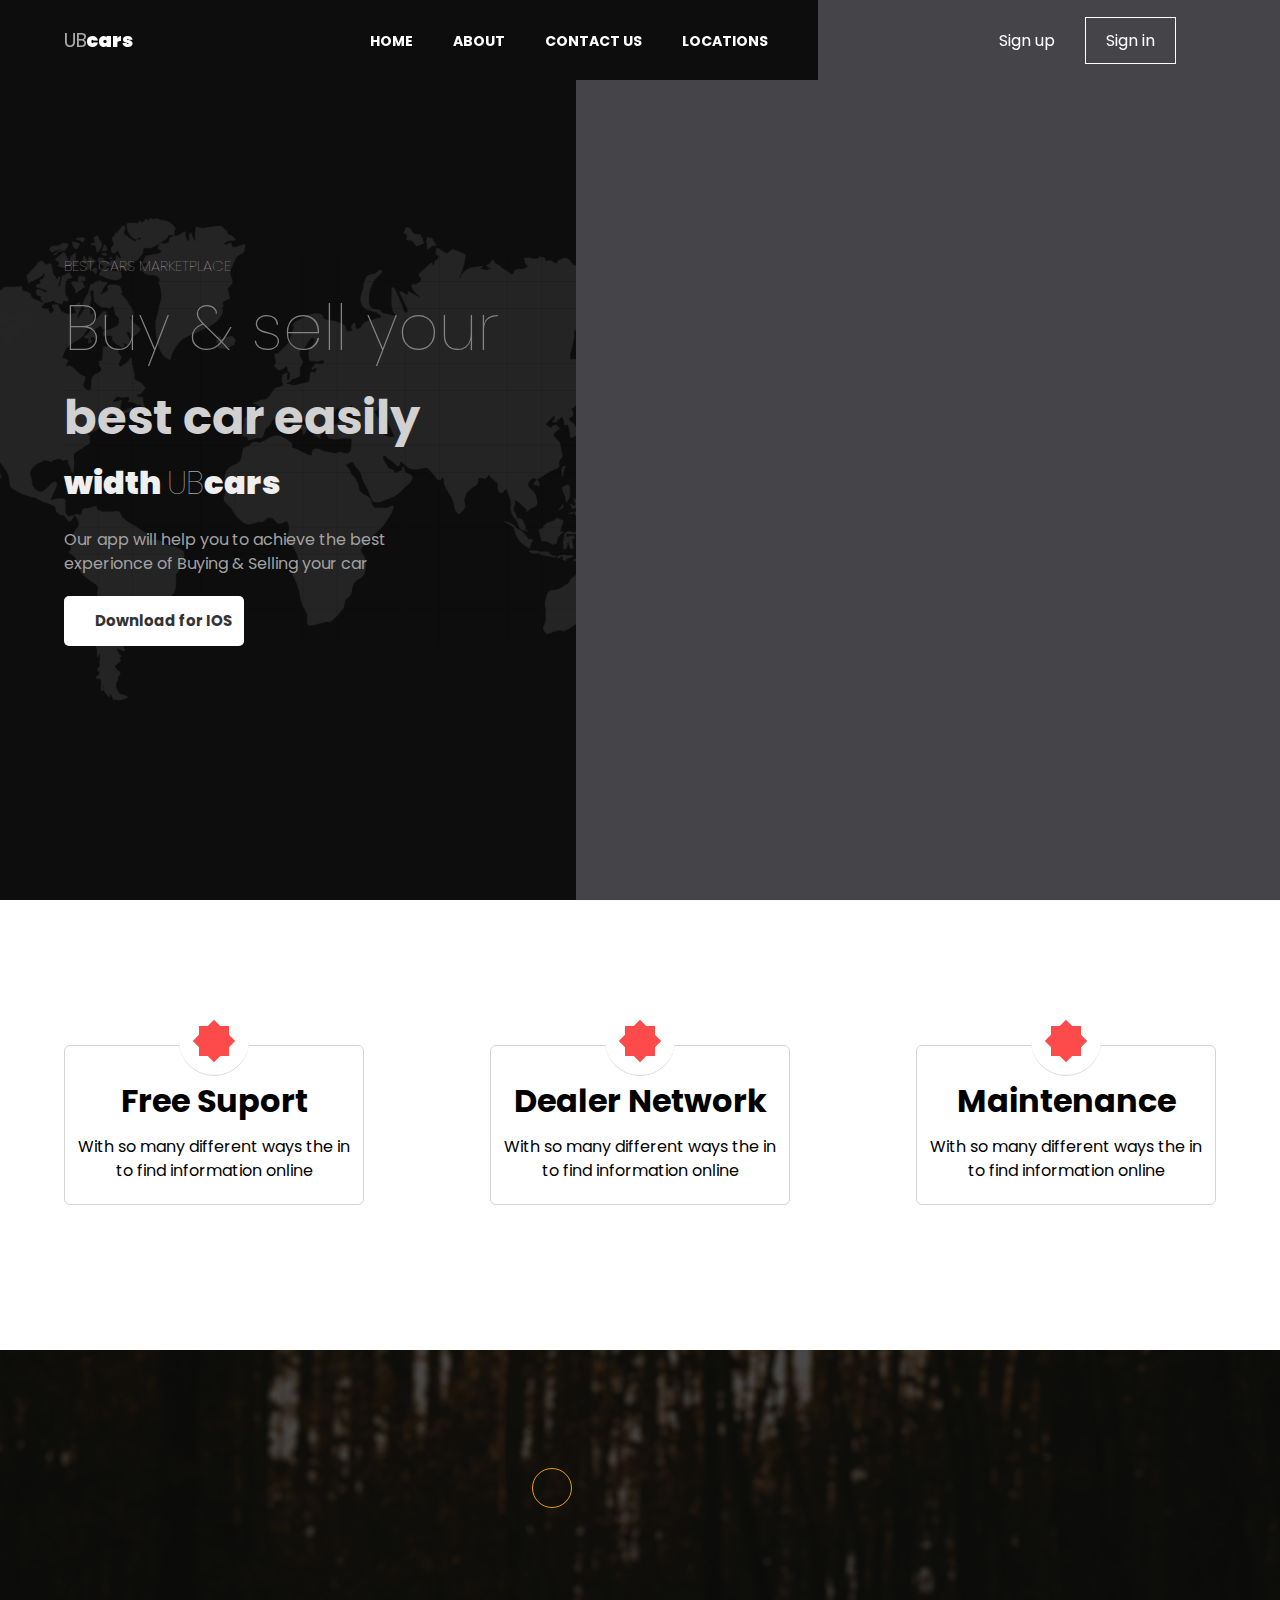
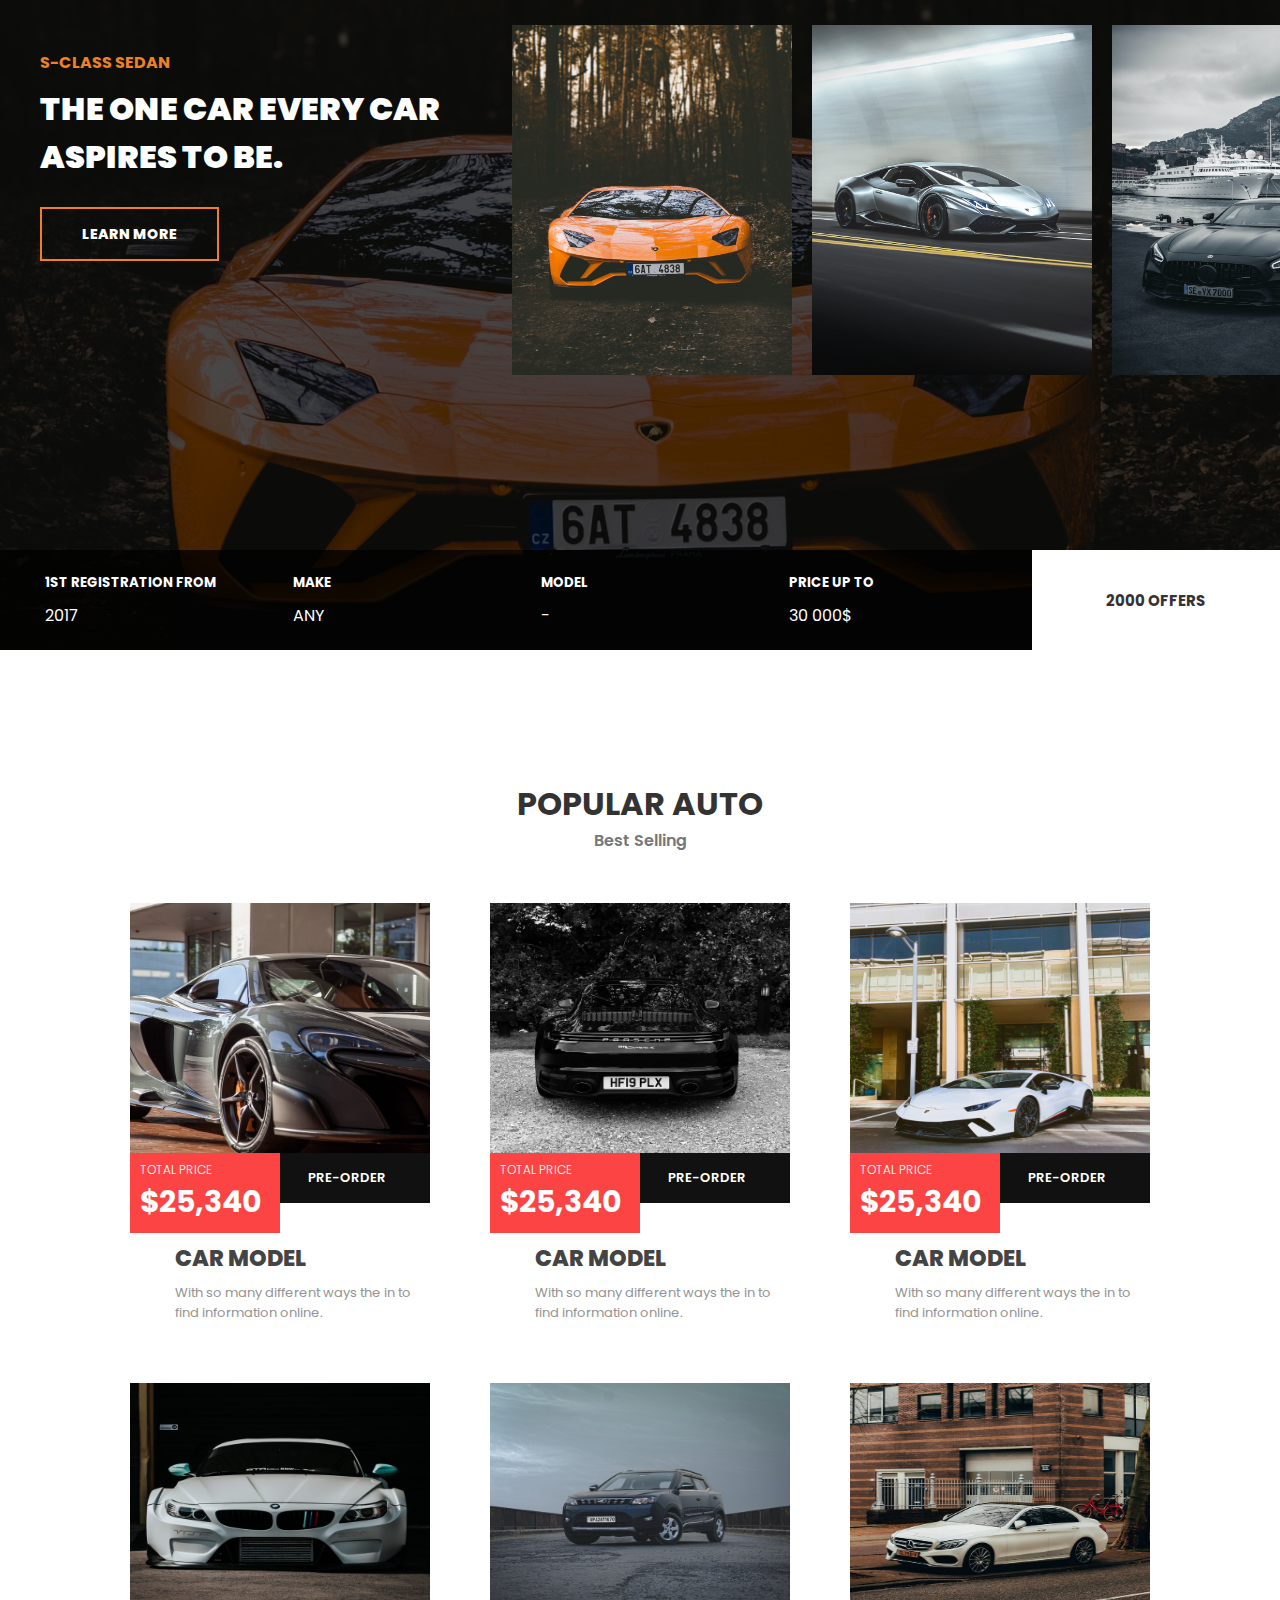
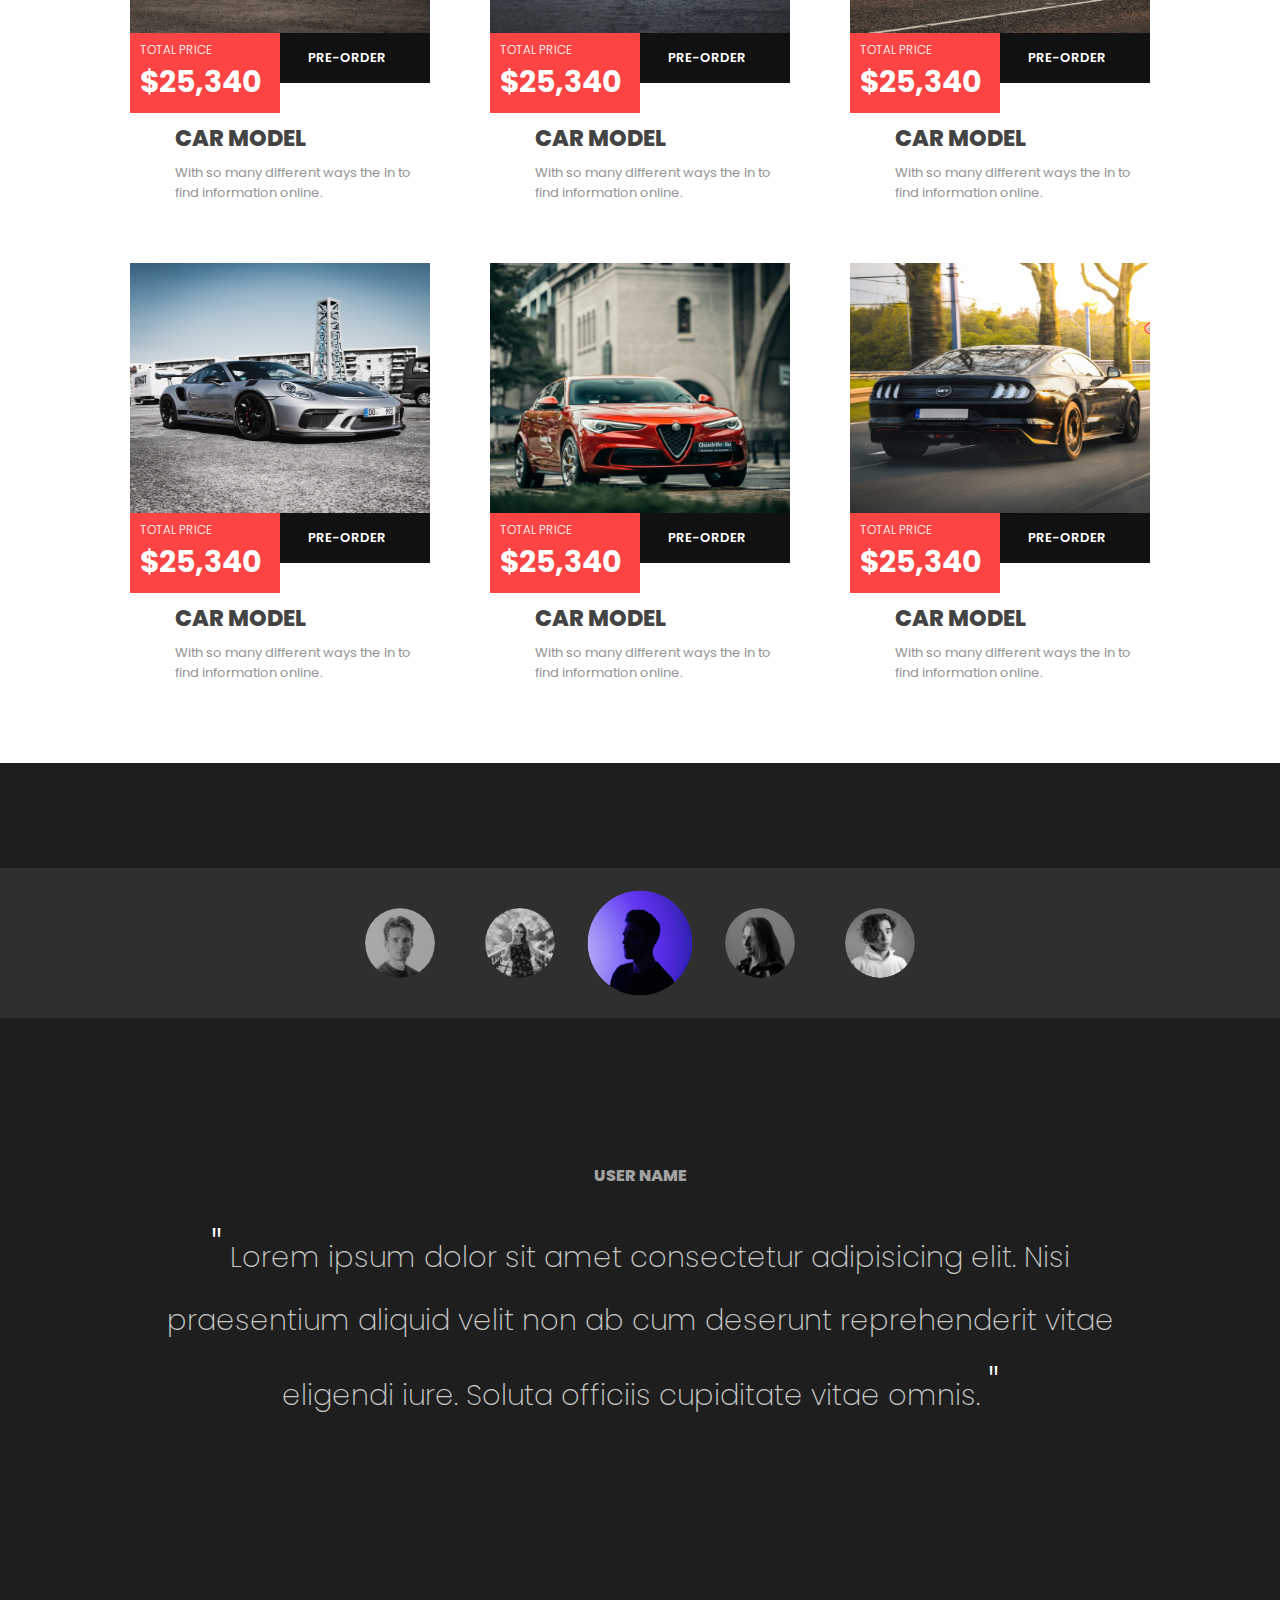
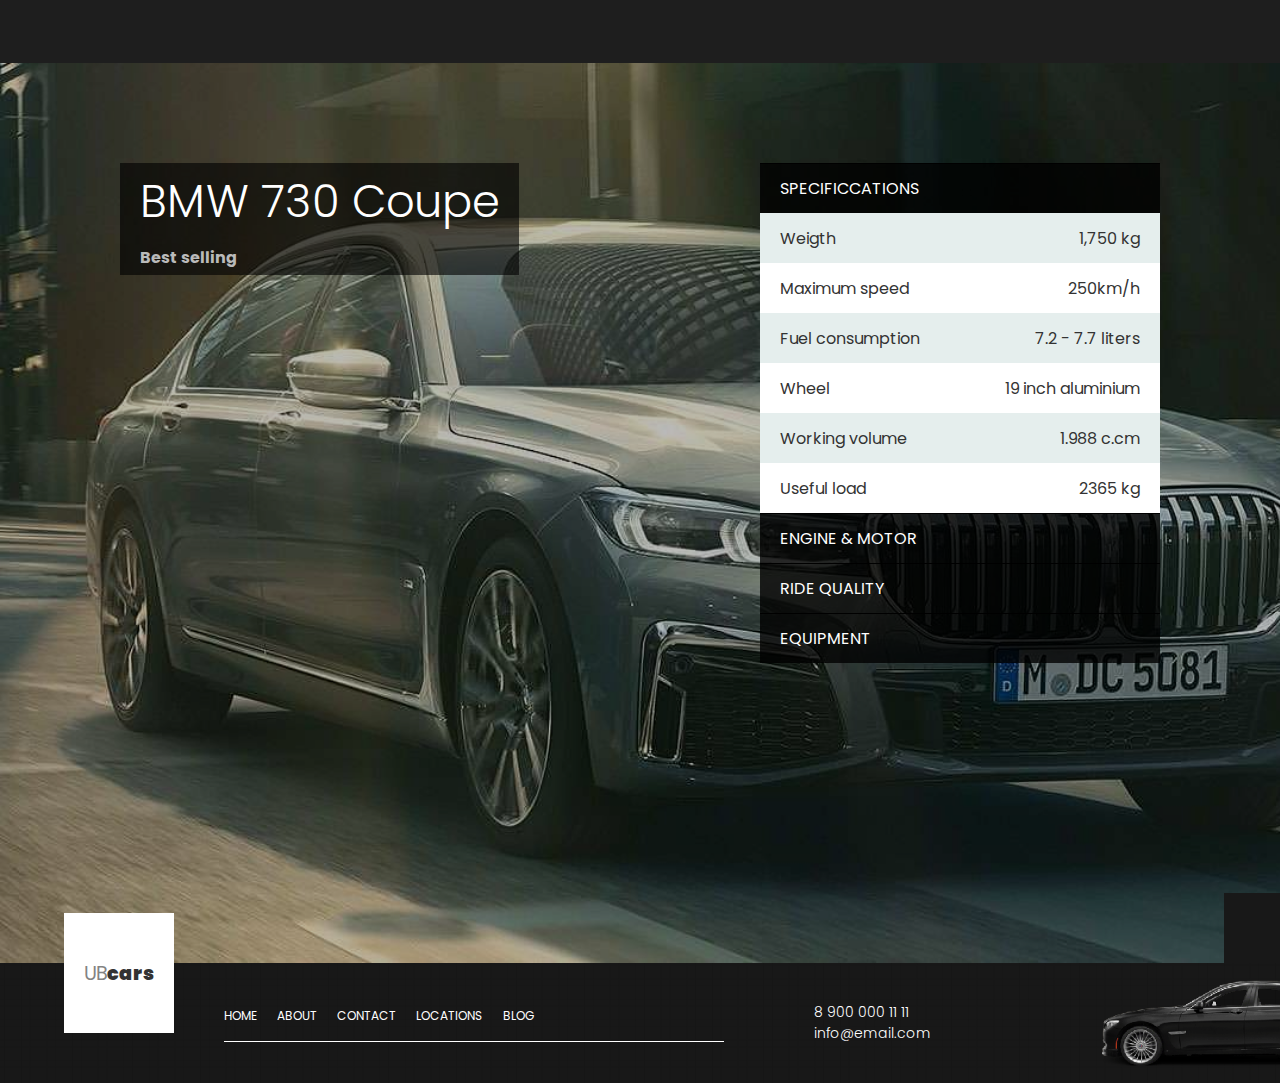
<file: index.html>
<!DOCTYPE html>
<html lang="en">

<head>
    <meta http-equiv="content-language" content="en">
    <meta charset="UTF-8">
    <meta name="viewport" content="width=device-width, initial-scale=1.0">
    <meta name="keywords" content="e-commerce, cars, firari, parts, totyota, lambo">
    <meta name="author" content="Hicham">
    <meta name="publisher" content="Hicham">
    <meta name="copyright" content="Hicham">
    <meta name="description" content="our website provides latest cars on market and their parts">
    <meta name="page-topic" content="cars">
    <meta name="page-type" content="e-commerce">
    <meta name="audience" content="Everyone">
    <meta name="robots" content="index, follow">
    <meta name="viewport" content="width=device-width, initial-scale=1.0">
    <meta http-equiv="X-UA-Compatible" content="IE=edge">
    <link rel="stylesheet" href="https://cdnjs.cloudflare.com/ajax/libs/font-awesome/6.1.1/css/all.min.css"
        integrity="sha512-KfkfwYDsLkIlwQp6LFnl8zNdLGxu9YAA1QvwINks4PhcElQSvqcyVLLD9aMhXd13uQjoXtEKNosOWaZqXgel0g=="
        crossorigin="anonymous" referrerpolicy="no-referrer" />
    <link rel="stylesheet" href="./css/style.css">
    <link rel="stylesheet" href="./css/js-css.css">
    <title>Document</title>
</head>

<body>
    <main>
        <header id="header" class="avoid">
            <nav>
                <div class="logo">
                    UB
                    <span>cars</span>
                </div>
                <ul>
                    <li><a href="">HOME</a></li>
                    <li><a href="">ABOUT</a></li>
                    <li><a href="">CONTACT US</a></li>
                    <li><a href="">LOCATIONS</a></li>
                </ul>

                <div class="acount">
                    <a href="">Sign up</a>
                    <a href="">Sign in</a>
                </div>
            </nav>
            <div class="left">
                <div class="wrp">
                    <h4>BEST CARS MARKETPLACE</h4>

                    <h1>
                        <span>Buy & sell your</span> <br>
                        <span>best car easily</span> <br>
                        <span>width <p style="display: inline; font-weight: 100; color: #a9a9a9;">UB</p>cars</span>
                    </h1>

                    <p>
                        Our app will help you to achieve the best <br>
                        experionce of Buying & Selling your car
                    </p>
                    <a href="">
                        <i class="fa-brands fa-app-store-ios"></i>
                        Download for IOS
                    </a>
                </div>
            </div>
            <div class="right">
                <iframe frameborder="0" allowfullscreen mozallowfullscreen="true" webkitallowfullscreen="true"
                    allow="autoplay; fullscreen; xr-spatial-tracking" xr-spatial-tracking
                    execution-while-out-of-viewport execution-while-not-rendered web-share
                    src="https://sketchfab.com/models/9f32690c423d49a7b536ec8ee97155a5/embed?autospin=1&autostart=1&preload=1">
                </iframe>
            </div>
        </header>

        <section id="us">
            <div class="content">
                <article>
                    <div class="circle">
                        <div class="done">
                            <i class="fa-solid fa-check"></i>
                        </div>
                    </div>
                    <h1>Free Suport</h1>
                    <p>
                        With so many different ways the in <br>
                        to find information online
                    </p>
                </article>
                <article>
                    <div class="circle">
                        <div class="done">
                            <i class="fa-solid fa-check"></i>
                        </div>
                    </div>
                    <h1>Dealer Network</h1>
                    <p>
                        With so many different ways the in <br>
                        to find information online
                    </p>
                </article>
                <article>
                    <div class="circle">
                        <div class="done">
                            <i class="fa-solid fa-check"></i>
                        </div>
                    </div>
                    <h1>Maintenance</h1>
                    <p>
                        With so many different ways the in <br>
                        to find information online
                    </p>
                </article>
            </div>
        </section>


        <section id="carCarocile">
            <div class="btns">
                <button id="left">
                    <i class="fa-solid fa-caret-left"></i>
                </button>
            </div>
            <div class="content">
                <h4>S-CLASS SEDAN</h4>
                <h1>THE ONE CAR EVERY CAR <br> ASPIRES TO BE.</h1>
                <a href="">
                    LEARN MORE <i class="fa-solid fa-caret-right"></i>
                </a>
            </div>
            <div class="carosile">
                <div class="">
                    <img src="./imgs/c0.jpg" alt="">
                </div>
                <div class="">
                    <img src="./imgs/c1.jpg" alt="">
                </div>
                <div class="">
                    <img src="./imgs/c2.jpg" alt="">
                </div>
                <div class="">
                    <img src="./imgs/c3.jpg" alt="">
                </div>
                <div class="">
                    <img src="./imgs/c4.jpg" alt="">
                </div>
            </div>
            <div class="info">
                <div>
                    <h5>1ST REGISTRATION FROM</h3>
                        <p>2017</p>
                </div>
                <div>
                    <h5>MAKE</h3>
                        <p>ANY</p>
                </div>
                <div>
                    <h5>MODEL</h3>
                        <p>-</p>
                </div>
                <div>
                    <h5>PRICE UP TO</h3>
                        <p>30 000$</p>
                </div>
                <div class="offers">
                    <a href="">2000 OFFERS <i class="fa-solid fa-caret-right"></i></a>

                </div>
            </div>
        </section>

        <section id="p-auto">
            <div class="title">
                <h1>POPULAR AUTO</h1>
                <p>Best Selling</p>
            </div>

            <div class="content">
                <article>
                    <div class="img">
                        <img src="./imgs/0.jpg" alt="">
                    </div>
                    <div class="price">
                        <div>
                            <p>TOTAL PRICE</p>
                            <h1>$25,340</h1>
                        </div>
                        <div>
                            <span>PRE-ORDER</span>
                            <i class="fa-solid fa-cart-shopping"></i>
                        </div>
                    </div>
                    <div class="info">
                        <h1>CAR MODEL</h1>
                        <p>
                            With so many different ways the in to <br>
                            find information online.
                        </p>
                    </div>
                </article>
                <article>
                    <div class="img">
                        <img src="./imgs/1.jpg" alt="">
                    </div>
                    <div class="price">
                        <div>
                            <p>TOTAL PRICE</p>
                            <h1>$25,340</h1>
                        </div>
                        <div>
                            <span>PRE-ORDER</span>
                            <i class="fa-solid fa-cart-shopping"></i>
                        </div>
                    </div>
                    <div class="info">
                        <h1>CAR MODEL</h1>
                        <p>
                            With so many different ways the in to <br>
                            find information online.
                        </p>
                    </div>
                </article>
                <article>
                    <div class="img">
                        <img src="./imgs/2.jpg" alt="">
                    </div>
                    <div class="price">
                        <div>
                            <p>TOTAL PRICE</p>
                            <h1>$25,340</h1>
                        </div>
                        <div>
                            <span>PRE-ORDER</span>
                            <i class="fa-solid fa-cart-shopping"></i>
                        </div>
                    </div>
                    <div class="info">
                        <h1>CAR MODEL</h1>
                        <p>
                            With so many different ways the in to <br>
                            find information online.
                        </p>
                    </div>
                </article>
                <article>
                    <div class="img">
                        <img src="./imgs/3.jpg" alt="">
                    </div>
                    <div class="price">
                        <div>
                            <p>TOTAL PRICE</p>
                            <h1>$25,340</h1>
                        </div>
                        <div>
                            <span>PRE-ORDER</span>
                            <i class="fa-solid fa-cart-shopping"></i>
                        </div>
                    </div>
                    <div class="info">
                        <h1>CAR MODEL</h1>
                        <p>
                            With so many different ways the in to <br>
                            find information online.
                        </p>
                    </div>
                </article>
                <article>
                    <div class="img">
                        <img src="./imgs/4.jpg" alt="">
                    </div>
                    <div class="price">
                        <div>
                            <p>TOTAL PRICE</p>
                            <h1>$25,340</h1>
                        </div>
                        <div>
                            <span>PRE-ORDER</span>
                            <i class="fa-solid fa-cart-shopping"></i>
                        </div>
                    </div>
                    <div class="info">
                        <h1>CAR MODEL</h1>
                        <p>
                            With so many different ways the in to <br>
                            find information online.
                        </p>
                    </div>
                </article>
                <article>
                    <div class="img">
                        <img src="./imgs/5.jpg" alt="">
                    </div>
                    <div class="price">
                        <div>
                            <p>TOTAL PRICE</p>
                            <h1>$25,340</h1>
                        </div>
                        <div>
                            <span>PRE-ORDER</span>
                            <i class="fa-solid fa-cart-shopping"></i>
                        </div>
                    </div>
                    <div class="info">
                        <h1>CAR MODEL</h1>
                        <p>
                            With so many different ways the in to <br>
                            find information online.
                        </p>
                    </div>
                </article>
                <article>
                    <div class="img">
                        <img src="./imgs/6.jpg" alt="">
                    </div>
                    <div class="price">
                        <div>
                            <p>TOTAL PRICE</p>
                            <h1>$25,340</h1>
                        </div>
                        <div>
                            <span>PRE-ORDER</span>
                            <i class="fa-solid fa-cart-shopping"></i>
                        </div>
                    </div>
                    <div class="info">
                        <h1>CAR MODEL</h1>
                        <p>
                            With so many different ways the in to <br>
                            find information online.
                        </p>
                    </div>
                </article>
                <article>
                    <div class="img">
                        <img src="./imgs/7.jpg" alt="">
                    </div>
                    <div class="price">
                        <div>
                            <p>TOTAL PRICE</p>
                            <h1>$25,340</h1>
                        </div>
                        <div>
                            <span>PRE-ORDER</span>
                            <i class="fa-solid fa-cart-shopping"></i>
                        </div>
                    </div>
                    <div class="info">
                        <h1>CAR MODEL</h1>
                        <p>
                            With so many different ways the in to <br>
                            find information online.
                        </p>
                    </div>
                </article>
                <article>
                    <div class="img">
                        <img src="./imgs/8.jpg" alt="">
                    </div>
                    <div class="price">
                        <div>
                            <p>TOTAL PRICE</p>
                            <h1>$25,340</h1>
                        </div>
                        <div>
                            <span>PRE-ORDER</span>
                            <i class="fa-solid fa-cart-shopping"></i>
                        </div>
                    </div>
                    <div class="info">
                        <h1>CAR MODEL</h1>
                        <p>
                            With so many different ways the in to <br>
                            find information online.
                        </p>
                    </div>
                </article>
            </div>
        </section>

        <div id="rev">
            <div class="imgs">
                <div class="im">
                    <img src="./imgs/u0.jpg" alt="">
                </div>
                <div class="im">
                    <img src="./imgs/u1.jpg" alt="">
                </div>
                <div class="im imActive">
                    <img src="./imgs/u2.jpg" alt="">
                </div>
                <div class="im">
                    <img src="./imgs/u3.jpg" alt="">
                </div>
                <div class="im">
                    <img src="./imgs/u4.jpg" alt="">
                </div>
            </div>
            <div class="text">
                <h1 class="userName">USER NAME</h1>
                <p>
                    <span style="font-size: 3rem; color: #fff;">"</span>
                    Lorem ipsum dolor sit amet consectetur adipisicing elit. Nisi praesentium aliquid velit non ab cum
                    deserunt reprehenderit vitae eligendi iure. Soluta officiis cupiditate vitae omnis.
                    <span style="font-size: 3rem; color: #fff;">"</span>
                </p>
            </div>
        </div>

        <div class="s-offer">
            <div class="content">
                <div class="car-name">
                    <h1>BMW 730 Coupe</h1>
                    <p>Best selling</p>
                </div>
                <div class="wrp">
                    <div class="bar">
                        <div class="rows treger">
                            <p>SPECIFICCATIONS</p>
                            <i class="fa-solid fa-bars"></i>
                        </div>
                        <div class="rows">
                            <p>Weigth</p>
                            <p>1,750 kg</p>
                        </div>
                        <div class="rows">
                            <p>Maximum speed</p>
                            <p>250km/h</p>
                        </div>
                        <div class="rows">
                            <p>Fuel consumption</p>
                            <p>7.2 - 7.7 liters</p>
                        </div>
                        <div class="rows">
                            <p>Wheel</p>
                            <p>19 inch aluminium</p>
                        </div>
                        <div class="rows">
                            <p>Working volume</p>
                            <p>1.988 c.cm</p>
                        </div>
                        <div class="rows">
                            <p>Useful load</p>
                            <p>2365 kg</p>
                        </div>
                    </div>
                    <div class="bar">
                        <div class="rows treger">
                            <p>ENGINE & MOTOR</p>
                            <i class="fa-solid fa-bars"></i>
                        </div>
                        <div class="rows">
                            <p>info 1</p>
                            <p>details 1</p>
                        </div>
                        <div class="rows">
                            <p>info 2</p>
                            <p>details 2</p>
                        </div>
                        <div class="rows">
                            <p>info 3</p>
                            <p>details 4</p>
                        </div>
                    </div>
                    <div class="bar">
                        <div class="rows treger">
                            <p>RIDE QUALITY</p>
                            <i class="fa-solid fa-bars"></i>
                        </div>
                        <div class="rows">
                            <p>info 1</p>
                            <p>details 1</p>
                        </div>
                        <div class="rows">
                            <p>info 2</p>
                            <p>details 2</p>
                        </div>
                        <div class="rows">
                            <p>info 3</p>
                            <p>details 4</p>
                        </div>
                    </div>
                    <div class="bar">
                        <div class="rows treger">
                            <p>EQUIPMENT</p>
                            <i class="fa-solid fa-bars"></i>
                        </div>
                        <div class="rows">
                            <p>info 1</p>
                            <p>details 1</p>
                        </div>
                        <div class="rows">
                            <p>info 2</p>
                            <p>details 2</p>
                        </div>
                        <div class="rows">
                            <p>info 3</p>
                            <p>details 4</p>
                        </div>
                    </div>
                </div>
            </div>
        </div>

        <footer id="footer">
            <div class="logo">
                UB<span>cars</span>
            </div>
            <div class="content">
                <div class="list">
                    <ul>
                        <li><a href="">HOME</a></li>
                        <li><a href="">ABOUT</a></li>
                        <li><a href="">CONTACT</a></li>
                        <li><a href="">LOCATIONS</a></li>
                        <li><a href="">BLOG</a></li>
                    </ul>
                    <div class="lng"></div>
                </div>
                <div class="cinfo">
                    <div class="left">
                        <i class="fa-solid fa-phone"></i>
                    </div>
                    <div class="right">
                        <p>8 900 000 11 11</p>
                        <p>info@email.com</p>
                    </div>
                </div>
            </div>
            <img src="./imgs/footer.png" alt="">
            <a href="#header" class="topPage">
                <i class="fa-solid fa-angle-up"></i>
            </a>
        </footer>
    </main>

    <script src="./js/main.js"></script>
</body>

</html>
</file>
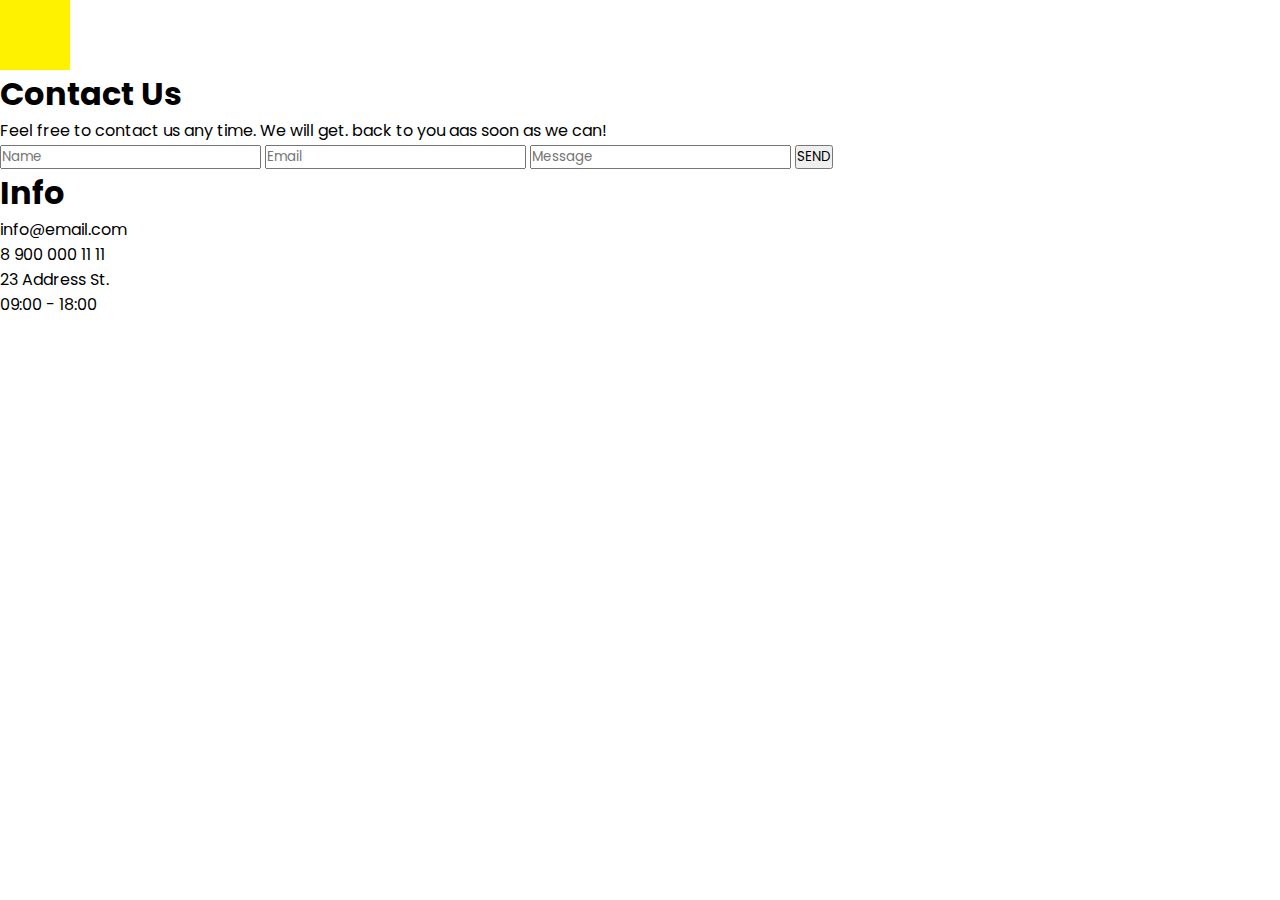
<file: contact.html>
<!DOCTYPE html>
<html lang="en">

<head>
    <meta charset="UTF-8">
    <link rel="stylesheet" href="https://cdnjs.cloudflare.com/ajax/libs/font-awesome/6.1.1/css/all.min.css"
        integrity="sha512-KfkfwYDsLkIlwQp6LFnl8zNdLGxu9YAA1QvwINks4PhcElQSvqcyVLLD9aMhXd13uQjoXtEKNosOWaZqXgel0g=="
        crossorigin="anonymous" referrerpolicy="no-referrer" />
    <link rel="stylesheet" href="./css/conact.css">
    <link rel="stylesheet" href="./css/js-css.css">
    <meta http-equiv="X-UA-Compatible" content="IE=edge">
    <meta name="viewport" content="width=device-width, initial-scale=1.0">
    <title>Document</title>
</head>

<body>

    <main>
        <div class="one">
            <a href="./index.html">
                <i class="fa-solid fa-house"></i>
            </a>
        </div>
        <div class="two">
            <h1>Contact Us</h1>
            <p>
                Feel free to contact us any time. We will get.
                back to you aas soon as we can!
            </p>
            <div class="inputs">
                <form action="">
                    <input type="text" placeholder="Name">
                    <input type="text" placeholder="Email">
                    <input type="text" placeholder="Message">
                    <button>SEND</button>
                </form>
            </div>
        </div>
        <div class="three">
            <h1>Info</h1>
            <div>
                <i class="fa-solid fa-envelope"></i>
                <span>info@email.com</span>
            </div>
            <div>
                <i class="fa-solid fa-phone"></i>
                <span>8 900 000 11 11</span>
            </div>
            <div>
                <i class="fa-solid fa-city"></i>
                <span>23 Address St.</span>
            </div>
            <div>
                <i class="fa-solid fa-clock"></i>
                <span>09:00 - 18:00</span>
            </div>
        </div>
        <div class="social">
            <a href=""><i class="fa-brands fa-facebook-f"></i></a>
            <a href=""><i class="fa-brands fa-instagram"></i></a>
            <a href=""><i class="fa-brands fa-twitter"></i></a>
        </div>
    </main>



   <!-- ======== -->
    <script src="./js/main.js"></script>
</body>

</html>
</file>
<file: css/style.css>
@import url('https://fonts.googleapis.com/css2?family=Poppins&display=swap');
* {
    padding: 0;
    margin: 0;
    box-sizing: border-box;
    font-family: 'poppins';
}
a {
    text-decoration: none;
}
ul {
    list-style: none;
}
iframe {
    width: 100%;
    height: 100%;
}
main {
    overflow: hidden;
}
/* =================================================== */
#header {
    position: relative;
    height: 100vh;
    overflow: hidden;
    display: flex;
    width: 100%;
    background-color: aliceblue;
}
nav {
    display: flex;
    justify-content: space-between;
    height: 80px;
    align-items: center;
    position: absolute;
    top: 0;
    left: 5%;
    width: 90%;
    z-index: 22;
} 
nav .logo {
    font-size: 1.2rem;
    color: rgb(169, 170, 171);
}
nav  .logo span {
    position: relative;
    left: -6px;
    font-weight: 900;
    color: #fff;
}
nav ul {
    display: flex;
    justify-content: space-between;
    gap: 40px;
    padding: 0 50px;
    background-color: #0e0d0d;
    height: 50px;
    align-items: center;
    height: 100%;
}

nav ul li a {
    color: #fff;
    text-align: center;
    font-size: 14px;
    font-weight: 700;
}

#header .acount {
    display: flex;
    gap: 0 30px;
    align-items: center;
    margin-right: 40px;
}
#header .acount a {
    color: #fff;
}
#header nav .acount a:nth-of-type(2) {
    border: solid 1px;
    padding: 10px 20px;
}
#header .left {
    width: 45%;
    height: 100%;
    display: flex;
    flex-direction: column;
    justify-content: center;
    padding-left: 5%;
    position: relative;
    background-color: #0e0d0d;
}
#header .left .wrp {
    z-index: 1;
    background-image: url(..//icons/grid.png);
    background-repeat: repeat;
    background-size: 20%;
}
#header .left::after {
    background-image: url(..//icons/map.png);
    content: '';
    width: 100%;
    height: 100%;
    position: absolute;
    top: 0;
    left: 0;
    opacity: .1;
    background-size: 150%;
    background-position: center;
}
#header .left h4 {
    color: rgb(174, 174, 174);
    font-weight: 100;
    font-size: 15px;
}
#header .left h1 {
    line-height: 1.6;
}
#header .left h1 span:nth-of-type(1) {
    color: #838383;
    font-weight: 100;
    font-size: 4rem;
}
#header .left h1 span:nth-of-type(2) {
    color: #d1d1d1;
    font-weight: 700;
    font-size: 3rem;
}

#header .left h1 span:nth-of-type(3) {
    color: #efefef;
    font-weight: 900;
    font-size: 2rem;
}
#header .left p {
    color: rgb(162, 162, 162);
    line-height: 1.5;
    margin: 20px 0;
}
#header .left a {
    width: 180px;
    color: #333;
    background: #fff;
    text-align: center;
    height: 50px;
    display: flex;
    align-items: center;
    justify-content: center;
    font-size: 15px;
    font-weight: 700;
    border-radius: 5px;
}
#header .left a i {
    font-size: 17px;
    padding: 0 10px;
}
#header .right {
    background-color: #454549;
    width: 55%;
    height: 100%;
} 
/* =================================================== */
#carCarocile {
    width: 100%;
    height: 100vh;
    overflow: hidden;
    background-image: url(..//imgs/c0.jpg);
    background-repeat: no-repeat;
    background-size: cover;
    position: relative;
    background-position: center;
}

#carCarocile::before {
    content: "";
    width: 100%;
    height: 100%;
    background-color: #000000b2;
    position: absolute;
    top: 0;
    left: 0;
}
/* ======================================== */
#carCarocile .carosile {
    width: 60%;
    height: 500px;
    margin: auto;
    display: flex;
    overflow: hidden;
    gap: 20px;
    align-items: center;
    position: absolute;
    right: 0;
    top: 50%;
    transform: translateY(-50%);
}

#carCarocile .carosile div {
    min-width: 280px;
    height: 70%;
    display: flex;
    align-items: center;
    justify-content: center;
    font-size: 4rem;
    color: #fff;
    overflow: hidden;
}
#carCarocile .carosile div img {
    width: 100%;
    height: 100%;
}
#carCarocile .btns {
    text-align: center;
    padding: 10px 0;
    position: absolute;
    top: 12%;
    left: 40%;
    z-index: 28732;
}

#carCarocile .btns button {
    width: 40px;
    height: 40px;
    font-size: 18px;
    margin: 0 20px;
    color: #e6a100;
    border-radius: 50%;
    border: .1px solid;
    background-color: transparent;
    cursor: pointer;
}

#carCarocile .carosile img {
    width: 100%;
    height: 100%;
}
/* ======================================== */

#carCarocile .info {
    position: absolute;
    bottom: 0;
    background-color: rgba(0, 0, 0, 0.745);
    width: 100%;
    display: flex;
    color: #fff;
    height: 100px;
    padding-left: 40px;
}

#carCarocile .info h5,
#carCarocile .info p {
    padding: 5px;
}

#carCarocile .info > div {
    width: 100%;
    height: 100%;
    display: flex;
    justify-content: center;
    flex-direction: column;
}

#carCarocile .info .offers {
    background-color: #fff;
    font-weight: 700;
    font-size: 15px;
    align-items: center;
}

#carCarocile .info .offers i {
    color: #e6a100;
}

#carCarocile .info .offers a {
    color: #333;
    text-decoration: none;
}
/* ======================================== */

#carCarocile .content {
    padding-left: 40px;
    position: absolute;
    left: 0;
    top: 50%;
    transform: translateY(-50%);
    height: 300px;
}
#carCarocile .content h1 {
    font-size: 2rem;
    color: #fff;
    margin-bottom: 40px;
    margin-top: 10px;
    font-weight: 900;
}

#carCarocile .content h4 {
    color: #F08025;
}
#carCarocile .content a {
    text-decoration: none;
    color: #fff;
    border: 2px solid #F08025;
    padding: 15px 40px;
    font-size: 14px;
    font-weight: 800;
}
#carCarocile .content a i {
    color: #F08025;
}
/* ======================================== */
#us {
    padding: 0 5%;
}
#us .content{
    display: flex;
    justify-content: space-between;
    align-items: center;
    height: 50vh;
}

#us .circle .done {
    position: relative;
    width: 20px;
    height: 40px;
    display: flex;
    align-items: center;
    justify-content: center;
    color: #fff;
    z-index: 2;
    transform: scale(1.5);
} 
#us .circle .done i {
    font-size: 12px;
}
#us .circle  .done::before {
    content: '';
    width: 20px;
    height: 20px;
    background: #fd4a4a;
    position: absolute;
    left: 0;
    z-index: -1;
    transform: rotate(45deg);
}
#us .circle  .done::after {
    content: '';
    width: 20px;
    height: 20px;
    background: #fd4a4a;
    position: absolute;
    left: 0;
    top: 10px;
    z-index: -1;
}
#us article {
    width: 300px;
    border: 1px solid #d4d4d4;
    text-align: center;
    position: relative;
    height: 160px;
    display: flex;
    align-items: center;
    justify-content: center;
    flex-direction: column;
    border-radius: 6px;
}
#us article p {
    line-height: 1.5;
}
#us article h1 {
    padding: 10px;
}
#us .circle {
    position: absolute;
    top: -40px;
    width: 70px;
    height: 70px;
    display: flex;
    align-items: center;
    justify-content: center;
    border-radius: 50%;
    border-bottom: 1px solid #d4d4d4;
    border-right: 1px solid d4d4d4;
    background: #fff;
}
/* ========================== */

footer {
    display: flex;
    height: 120px;
    background-color: #181818;
    position: relative;
    align-items: center;
    padding: 0 5%;
    background-image: url(..//icons/grid.png);
    background-repeat: repeat;
    background-size: 2%;
    background-position: center;
}
.topPage {
    color: #fff;
    background-color: #181818;
    width: 56px;
    height: 70px;
    position: absolute;
    right: 0;
    top: -70px;
    display: flex;
    align-items: center;
    justify-content: center;
    font-size: 25px;
}
footer .content {
    display: flex;
    justify-content: space-between;
    position: relative;
}
footer .list {
    display: flex;
    width: 80%;
    border-bottom: 1px solid #fff;
    height: 40px;
    margin-left: 50px;
}
footer .list ul {
    display: flex;
    gap: 20px;
    width: 500px;
}

footer .list ul li a {
    color: #fff;
    font-size: 12px;

}

footer .cinfo {
    display: flex;
    color: #fff;
    gap: 10px;
    margin: 0 80px;
    font-size: 14px;
    font-weight: 300;
}

footer img {
    width: 300px;
    position: absolute;
    right: -110px;
}
footer .logo {
    padding: 0 20px;
    background: #fff;
    height: 120px;
    position: relative;
    top: -50px;
    display: flex;
    align-items: center;
    justify-content: center;
    font-size: 1.2rem;
    color: #838383;
}
footer .logo span { 
    color: #333;
    font-weight: 900;
}
/* ======================================== */

.s-offer {
    height: 100vh;
    position: relative;
    background: url(..//imgs/7seriesbmwseriesexterior.jpg);
    background-repeat: no-repeat;
    background-size: cover;
}

.s-offer .content {
    height: 100%;
    width: 100%;
    background-color: #00000044;
    z-index: 22;
    display: flex;
    justify-content: space-around;
    padding-top: 100px;
}

.bar {
    height: fit-content;
    background: transparent;
    color: #333;
    width: fit-content;
    height: 50px;
    overflow: hidden;
    transition: 1s linear;
}
.bar .rows {
    width: 400px;
    height: 50px;
    display: flex;
    align-items: center;
    justify-content: space-between;
    padding: 0 20px;
    background: rgb(255, 255, 255);
}
.bar .rows i {
    color: #fff;
}
.bar .rows:nth-child(even) {
    background-color: #e5eeed;
}
.bar .rows:nth-of-type(1) {
    border-top: #000 1px solid;
    background-color: rgba(0, 0, 0, 0.787);
    color: #fff;
    cursor: pointer;
}
.bar .rows:nth-of-type(1):hover {
    background-color: rgba(0, 0, 0, 0.807);
}

.car-name h1{
    color: #ffffff;
    font-size: 2.8rem;
    font-weight: 300;
    background-color: #0000009d;
    padding: 5px 20px;
}

.car-name p {
    color: #bababa;
    background-color: #0000009d;
    font-weight: 700;
    padding: 5px 20px;
}
/* ================================== */
#p-auto {
    padding: 80px 0;
}
#p-auto .title {
    padding: 50px 0;
    text-align: center;
}
#p-auto .title h1 {
    font-size: 2rem;
    color: #333;
}

#p-auto .title p {
    color: #777;
    font-weight: 600;
}
#p-auto .content {
    display: flex;
    justify-content: center;
    flex-wrap: wrap;
    gap: 60px;
}
#p-auto .content article{
    width: 300px;
}
#p-auto .content article .img {
    width: 100%;
    height: 250px;
}
#p-auto .content article .img img {
    width: 100%;
    height: 100%;
}
#p-auto .content article .price {
    display: flex;
    color: #fff;
}


#p-auto .content article .price div:nth-of-type(1){
    background: #fc4444;
    width: 50%;
    padding-left: 10px;
    height: 80px;
    display: flex;
    flex-direction: column;
    justify-content: center;
}

#p-auto .content article .price div:nth-of-type(1) p {
    font-size: 12px;
    font-weight: 300;
}

#p-auto .content article .price div:nth-of-type(1) h1 {
    font-weight: 700;
    font-size: 30px;
}
#p-auto .content article .price div:nth-of-type(2){
    background: #111111;
    width: 50%;
    height: 50px;
    font-size: 13px;
    font-weight: 600;
    display: flex;
    justify-content: center;
    align-items: center;
}

#p-auto .content article .price div:nth-of-type(2) i {
    padding: 0 8px;
}
#p-auto .content article .info 
{
    padding-left: 45px;
}
#p-auto .content article .info h1 {
    font-size: 1.4rem;
    color: #444;
    font-weight: 800;
    padding: 8px 0;
}

#p-auto .content article .info p {
    font-size: 13px;
    color: rgb(147, 147, 147);
}

/* ===================================== */
#rev {
    height: 100vh;
    width: 100%;
    overflow: hidden;
    display: flex;
    align-items: center;
    justify-content: center;
    flex-direction: column;
    background-color: rgb(30, 30, 30);
}
#rev .imgs {
    width: 100%;
    height: 150px;
    background-color: rgb(47, 47, 47);
    display: flex;
    align-items: center;
    justify-content: center;
    gap: 50px;
}

#rev .imgs .im {
    width: 70px;
    height: 70px;
    border-radius: 50%;
    cursor: pointer;
    overflow: hidden;
    filter: gray;
    filter: grayscale(1); 
}
#rev .imgs .im img {
    width: 100%;
    height: 100%;
    border-radius: 50%;
}
#rev .imgs .imActive {
    transform: scale(1.5);
    filter: grayscale(0); 
}

#rev .text {
    height: 60vh;
    display: flex;
    align-items: center;
    justify-content: center;
    flex-direction: column;
}
#rev .text h1 {
    width: 70%;
    padding: 20px 0;
    color: rgb(162, 162, 162);
    font-size: 1rem;
    text-align: center;
    font-weight: 800;
}

#rev .text p {
    width: 80%;
    line-height: 1.8;
    font-weight: 200;
    color: rgb(201, 201, 201);
    font-size: 1.8rem;
    text-align: center;
}

/* =================================================== */
.animateAll {
    -webkit-animation: animateAll .8s linear;
    animation: animateAll .8s linear;
    display: block;
    animation-delay: .5s
}

.animateH1,.animateIMG {
    -webkit-animation: animateH1 .8s linear;
    animation: animateH1 .7s linear;
    position: relative
}

.animateIMG {
    -webkit-animation: animateIMG .7s linear;
    animation: animateIMG .7s linear
}
@keyframes animateAll {
    0% {
        -webkit-transform: scale(.8);
        transform: translateX(-80%)
    }
}

@keyframes animateH1 {
    0% {
        transform: translateX(80%)
    }
}
@keyframes animateIMG {
    0% {
        transform: scale(.5)
    }
} 
html {
	scroll-behavior: smooth;
}
</file>
<file: css/js-css.css>
.c-leftAnimation {
    animation: leftSlide .8s linear;
}

@keyframes leftSlide {
    0% {
        transform: translateX(220px)
    }
}
</file>
<file: css/conact.css>
@import url('https://fonts.googleapis.com/css2?family=Poppins&display=swap');
* {
    padding: 0;
    margin: 0;
    box-sizing: border-box;
    font-family: 'poppins';
}
a {
    text-decoration: none;
    color: #ffff;
}
ul {
    list-style: none;
}

.one {
    background-color: #fff200;
    width: 70px;
    height: 70px;
    color: #fff;
    display: flex;
    align-items: center;
    justify-content: center;
    font-size: 30px;
}
</file>
